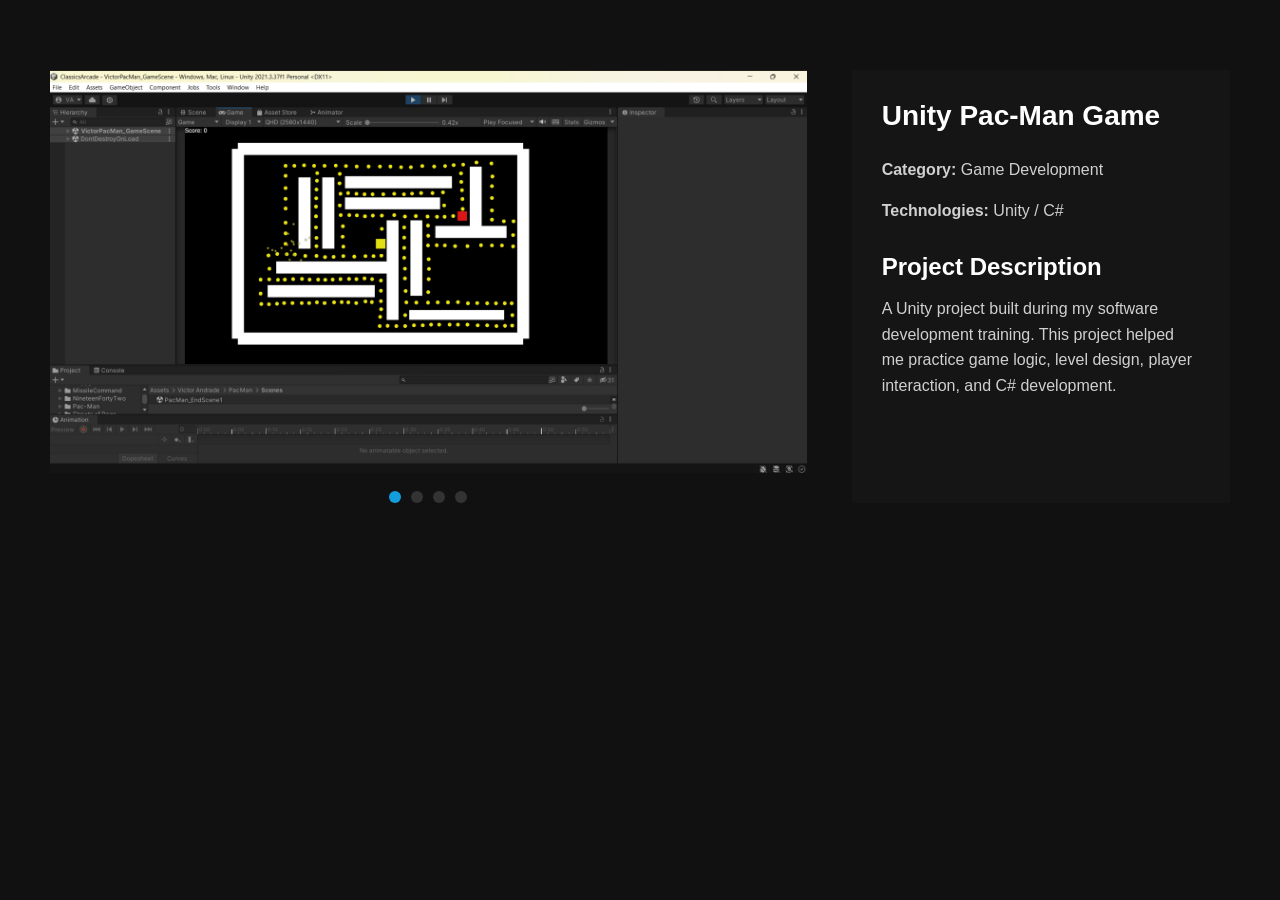
<file: project-details.html>
<!DOCTYPE html>
<html lang="en">

<head>
    <meta charset="UTF-8">
    <meta name="viewport" content="width=device-width, initial-scale=1.0">

    <title>Project Details | Victor Andrade</title>

    <link rel="stylesheet" href="https://cdn.jsdelivr.net/npm/bootstrap-icons@1.11.3/font/bootstrap-icons.min.css">

    <link rel="stylesheet" href="Stylesheets.css">
</head>

<body>

    <main class="project-details-page">

        <section class="project-details">

            <div class="project-gallery">
                <img id="project-slide" src="Images/Pacman.png" alt="Unity Pac-Man project">

                <div class="project-dots">
                    <button class="dot active" data-image="Images/Pacman.png"></button>
                    <button class="dot" data-image="Images/Pacman2.png"></button>
                    <button class="dot" data-image="Images/Pacman3.png"></button>
                    <button class="dot" data-image="Images/Pacman4.png"></button>
                </div>
            </div>

            <div class="project-details-info">
                <h1 id="project-title">Unity Pac-Man Game</h1>

                <p id="project-category"><strong>Category:</strong> Game Development</p>
                <p id="project-technologies"><strong>Technologies:</strong> Unity / C#</p>

                <h2>Project Description</h2>

                <p id="project-description">
                    A Unity project built during my software development training.
                    This project helped me practice game logic, level design,
                    player interaction, and C# development.
                </p>
            </div>

        </section>

    </main>
    <script>
        const params = new URLSearchParams(window.location.search);
        const project = params.get("project");
        const projectTitle = document.getElementById("project-title");
        const projectCategory = document.getElementById("project-category");
        const projectTechnologies = document.getElementById("project-technologies");
        const projectDescription = document.getElementById("project-description");
        const projectSlide = document.getElementById("project-slide");
        const dots = document.querySelectorAll(".project-dots .dot");


        if (project === "unreal-live") {
            projectTitle.textContent = "Unreal Engine Live Project";
            projectCategory.innerHTML = "<strong>Category:</strong> Game Development";
            projectTechnologies.innerHTML = "<strong>Technologies:</strong> Unreal Engine / Blueprints";
            projectDescription.textContent =
                "An Unreal Engine project built during my software development training. This project gave me hands-on experience with level design, gameplay logic, pickups, UI elements, and Blueprint development.";
            const unrealImages = [
                "Images/Sandbox-game.png",
                "Images/Unreal-pro.png",
                "Images/Unreal-proj.png",
                "Images/Unreal-proj-1.png"
            ];
            projectSlide.src = unrealImages[0];

            dots.forEach((dot, index) => {
                dot.dataset.image = unrealImages[index];
            });
        }

        if (project === "planetary-unity") {
            projectCategory.innerHTML = "<strong>Category:</strong> Game Development";
            projectTitle.textContent = "Planetary Unity Project";
            projectTechnologies.innerHTML = "<strong>Technologies:</strong> Unity / C#";
            projectDescription.textContent =
                "A Unity project where I explored planetary environments and practiced C# scripting, game mechanics, and interactive development.";
            const planetaryImages = [
                "Images/Planetary-Unity.png"
            ];
            projectSlide.src = planetaryImages[0];
            document.querySelector(".project-dots").style.display = "none";
        }

        if (project === "cinema-website") {
            projectTitle.textContent = "Cinema Website";
            projectCategory.innerHTML = "<strong>Category:</strong> Web Development";
            projectTechnologies.innerHTML = "<strong>Technologies:</strong> HTML / CSS / JavaScript";
            projectDescription.textContent =
                "A responsive cinema-themed website built with HTML, CSS, and JavaScript. This project helped me practice webpage layout, styling, navigation, and interactive front-end development.";

            const cinemaImages = [
                "Images/Cinemas-site.png"
            ];
            projectSlide.src = cinemaImages[0];
            document.querySelector(".project-dots").style.display = "none";
        }

        if (project === "first-unity-game") {
            projectTitle.textContent = "First Unity Game";
            projectCategory.innerHTML = "<strong>Category:</strong> Game Development";
            projectTechnologies.innerHTML = "<strong>Technologies:</strong> Unity / C#";
            projectDescription.textContent =
                "My first Unity game project, where I practiced building a playable environment, working with game objects, basic mechanics, and C# scripting.";

            const firstUnityImages = [
                "Images/1st game-Unity.png"
            ];

            projectSlide.src = firstUnityImages[0];
            document.querySelector(".project-dots").style.display = "none";
        }

        if (project === "maze-project") {
            projectTitle.textContent = "Maze Project";
            projectCategory.innerHTML = "<strong>Category:</strong> Software Development";
            projectTechnologies.innerHTML = "<strong>Technologies:</strong> Programming";
            projectDescription.textContent =
                "A programming project where I practiced problem-solving, logic, and building a maze-based application.";

            const mazeImages = [
                "Images/maze-proj.png"
            ];

            projectSlide.src = mazeImages[0];
            document.querySelector(".project-dots").style.display = "none";
        }

        dots.forEach((dot) => {
            dot.addEventListener("click", () => {
                projectSlide.src = dot.dataset.image;

                dots.forEach((item) => {
                    item.classList.remove("active");
                });

                dot.classList.add("active");
            });
        });
        let currentSlide = 0;
        if (project !== "planetary-unity" && project !== "cinema-website" && project !== "first-unity-game" && project !== "maze-project") {
            setInterval(() => {
                currentSlide++;

                if (currentSlide >= dots.length) {
                    currentSlide = 0;
                }

                projectSlide.src = dots[currentSlide].dataset.image;

                dots.forEach((dot) => {
                    dot.classList.remove("active");
                });

                dots[currentSlide].classList.add("active");
            }, 3000);
        }
    </script>
</body>

</html>
</file>
<file: Stylesheets.css>
/* =========================
   GLOBAL COLORS
========================= */

:root {
    --sidebar-bg: #040b14;
    --page-bg: #0f0f0f;
    --text-color: #ffffff;
    --muted-text: #a8a9b4;
    --accent-color: #149ddd;
}

/* =========================
   PAGE RESET
========================= */

* {
    margin: 0;
    padding: 0;
    box-sizing: border-box;
}

html {
    scroll-behavior: smooth;
}

body {
    margin: 0;
    background-color: var(--page-bg);
    color: var(--text-color);
    font-family: Arial, Helvetica, sans-serif;
}

/* =========================
   SIDEBAR
========================= */

#sidebar {
    position: fixed;
    top: 0;
    left: 0;
    bottom: 0;

    width: 300px;
    padding: 15px;

    background-color: var(--sidebar-bg);

    display: flex;
    flex-direction: column;
    align-items: center;
}

/* =========================
   PROFILE AREA
========================= */

.profile-image {
    margin-top: 5px;
    margin-bottom: 15px;
}

.profile-image {
    width: 120px;
    height: 120px;
    border-radius: 50%;
    overflow: hidden;
    border: 8px solid #2c323a;
    position: relative;
}

.profile-image img {
    width: 400%;
    height: auto;
    max-width: none;
    position: absolute;
    left: -185%;
    top: -125%;
}

.profile-placeholder {
    width: 120px;
    height: 120px;

    border-radius: 50%;

    display: flex;
    align-items: center;
    justify-content: center;

    background-color: #151f2b;
    border: 8px solid #000000;
    ;

    color: white;
    font-size: 28px;
    font-weight: bold;
}

/* =========================
   NAME
========================= */

.site-name {
    font-size: 24px;
    font-weight: 700;
    margin-bottom: 18px;
    text-align: center;
}

/* =========================
   SOCIAL ICONS
========================= */

.social-links {
    display: flex;
    gap: 8px;
    margin-bottom: 25px;
}

.social-links a {
    width: 40px;
    height: 40px;

    display: flex;
    align-items: center;
    justify-content: center;

    border-radius: 50%;

    background-color: #1f2732;
    color: white;

    font-size: 17px;
    text-decoration: none;

    transition: 0.3s;
}

.social-links a:hover {
    background-color: var(--accent-color);
}

/* =========================
   NAVIGATION
========================= */

.sidebar-nav {
    width: 100%;
}

.sidebar-nav ul {
    list-style: none;
}

.sidebar-nav li {
    width: 100%;
}

.sidebar-nav a {
    display: flex;
    align-items: center;

    width: 100%;

    padding: 15px 10px;

    color: var(--muted-text);
    text-decoration: none;

    font-size: 16px;

    transition: 0.3s;
}

.sidebar-nav a i {
    font-size: 20px;
    margin-right: 12px;
}

.sidebar-nav a:hover,
.sidebar-nav a.active {
    color: white;
}

.sidebar-nav a:hover i,
.sidebar-nav a.active i {
    color: var(--accent-color);
}

/* home */

main {
    margin-left: 300px;
}

.hero {
    position: relative;
    width: 100%;
    min-height: 100vh;
    display: flex;
    align-items: center;
    background-color: #0f0f0f;
    background-image: url("Images/Portfoliopro.png");
    background-repeat: no-repeat;
    background-size: auto 125%;
    background-position: center;
    overflow: hidden;
}

.hero::before {
    content: "";
    position: absolute;
    inset: 0;
    background-image: url("Images/Portfoliopro.png");
    background-size: cover;
    background-position: center;
    filter: blur(20px) brightness(0.35);
    transform: scale(1.08);
    z-index: 0;
}

.hero::after {
    content: "";
    position: absolute;
    inset: 0;
    background-image: url("Images/Portfoliopro.png");
    background-repeat: no-repeat;
    background-size: auto 125%;
    background-position: center;
    z-index: 1;
    pointer-events: none;
}

.hero-content {
    position: relative;
    z-index: 2;
    padding-left: 70px;
    transform: translateY(-235px);
}

.hero-content h1 {
    font-size: 64px;
    font-weight: 700;
    color: #ffffff;
    margin-bottom: 10px;
}

.hero-content p {
    font-size: 26px;
    color: #ffffff;
}

/* about */

.about {
    padding: 60px 40px;
    background-color: #111111;
    color: #ffffff;
}

.section-heading {
    margin-bottom: 40px;
}

.section-heading h2 {
    font-size: 32px;
    margin-bottom: 12px;
}

.heading-line {
    width: 50px;
    height: 3px;
    background-color: var(--accent-color);
    margin-bottom: 18px;
}

.section-heading p {
    max-width: 900px;
    color: #d0d0d0;
    line-height: 1.6;
}

.about-content {
    display: grid;
    grid-template-columns: 320px 1fr;
    gap: 40px;
    align-items: start;
}

.about-placeholder {
    width: 100%;
    min-height: 360px;
    background-color: #1b1b1b;
    border: 1px solid #2a2a2a;

    display: flex;
    align-items: center;
    justify-content: center;

    color: #8f8f8f;
    font-size: 16px;
}

.about-image img {
    width: 320px;
    height: 360px;
    object-fit: cover;
    display: block;
}

.about-info h2 {
    font-size: 28px;
    margin-bottom: 15px;
}

.about-info>p {
    color: #d0d0d0;
    line-height: 1.6;
    margin-bottom: 25px;
}

.about-details {
    display: grid;
    grid-template-columns: 1fr 1fr;
    gap: 30px;
}

.about-details p {
    margin-bottom: 18px;
    color: #d0d0d0;
}

.about-details strong {
    color: #ffffff;
}

/* skills */

.skills {
    padding: 60px 40px;
    background-color: #1a1f23;
    color: #ffffff;
}

.skills-grid {
    display: grid;
    grid-template-columns: repeat(2, 1fr);
    gap: 18px 30px;
    margin-top: 30px;
}

.skill-item {
    display: flex;
    align-items: center;
    gap: 14px;
    padding: 16px 18px;
    background-color: #111111;
    border: 1px solid #2a2a2a;
}

.skill-item i {
    font-size: 24px;
    color: var(--accent-color);
}

.skill-item span {
    font-size: 17px;
    font-weight: 600;
}

/* resume */

.resume {
    padding: 60px 40px;
    background-color: #111111;
    color: #ffffff;
}

.resume-grid {
    display: grid;
    grid-template-columns: repeat(2, 1fr);
    gap: 50px;
    margin-top: 35px;
}

.resume-column h3 {
    font-size: 24px;
    margin-bottom: 25px;
}

.resume-item {
    position: relative;
    padding: 0 0 30px 25px;
    border-left: 2px solid var(--accent-color);
}

.resume-item::before {
    content: "";
    position: absolute;
    width: 12px;
    height: 12px;
    left: -7px;
    top: 4px;
    border: 2px solid var(--accent-color);
    border-radius: 50%;
    background-color: #111111;
}

.resume-item h4 {
    font-size: 18px;
    margin-bottom: 8px;
}

.resume-item span {
    display: inline-block;
    color: var(--muted-text);
    margin-bottom: 12px;
}

.resume-item p {
    line-height: 1.6;
    color: #dddddd;
}

/* portfolio */

.portfolio {
    padding: 60px 40px;
    background-color: #1a1f23;
    color: #ffffff;
}

.portfolio-item img {
    width: 100%;
    height: 260px;
    object-fit: cover;
    display: block;
}

.portfolio-filters {
    display: flex;
    justify-content: center;
    gap: 20px;
    margin: 30px 0;
    flex-wrap: wrap;
}

.portfolio-filters button {
    background: none;
    border: none;
    color: #ffffff;
    font-size: 14px;
    cursor: pointer;
}

.portfolio-filters button:hover,
.portfolio-filters button.active {
    color: var(--accent-color);
}

.portfolio-grid {
    display: grid;
    grid-template-columns: repeat(3, 1fr);
    gap: 24px;
}

.portfolio-item {
    position: relative;
    overflow: hidden;
    background-color: #111111;
    border: 1px solid #2a2a2a;
}

.portfolio-item img {
    width: 100%;
    display: block;
    transition: 0.3s ease;
}

.portfolio-item:hover img {
    transform: scale(1.05);
    opacity: 0.35;
}

.portfolio-info {
    position: absolute;
    inset: 0;
    padding: 15px;
    opacity: 0;
    transition: 0.3s ease;
}

.portfolio-item:hover .portfolio-info {
    opacity: 1;
}

.project-label {
    position: absolute;
    top: 15px;
    left: 15px;
    display: inline-block;
    padding: 5px 10px;
    background-color: var(--accent-color);
    color: #ffffff;
    font-size: 14px;
    z-index: 2;
}

.portfolio-actions {
    position: absolute;
    top: 50%;
    left: 50%;
    display: flex;
    gap: 12px;
    transform: translate(-50%, -50%);
}

.portfolio-actions button,
.portfolio-actions a {
    background: none;
    border: none;
    color: #ffffff;
    font-size: 28px;
    cursor: pointer;
    text-decoration: none;
}

.portfolio-actions button:hover,
.portfolio-actions a:hover {
    color: var(--accent-color);
}

.project-text {
    position: absolute;
    left: 15px;
    right: 15px;
    bottom: 15px;
}

.project-text h3 {
    margin-bottom: 5px;
}

.project-text p {
    color: #dddddd;
}

.project-placeholder {
    min-height: 260px;
    display: flex;
    align-items: center;
    justify-content: center;
    padding: 20px;
    background-color: #151515;
    color: #8f8f8f;
    text-align: center;
    transition: 0.3s;
}

.portfolio-info {
    position: absolute;
    inset: 0;
    display: flex;
    flex-direction: column;
    justify-content: flex-end;
    padding: 20px;
    background-color: rgba(0, 0, 0, 0.7);
    opacity: 0;
    transition: 0.3s;
}

.portfolio-info h3 {
    margin-bottom: 6px;
}

.portfolio-info p {
    color: #d0d0d0;
}

.portfolio-item:hover .portfolio-info {
    opacity: 1;
}

.portfolio-item:hover .project-placeholder {
    transform: scale(1.05);
}

/* contact */

.contact {
    padding: 60px 40px;
    background-color: #111111;
    color: #ffffff;
}

.contact-grid {
    display: grid;
    grid-template-columns: 1fr 1.4fr;
    gap: 40px;
    margin-top: 35px;
}

.contact-info {
    display: flex;
    flex-direction: column;
    gap: 12px;
}

.contact-item {
    display: flex;
    gap: 15px;
    align-items: flex-start;
}

.contact-item i {
    width: 44px;
    height: 44px;
    display: flex;
    align-items: center;
    justify-content: center;
    border-radius: 50%;
    background-color: #16202a;
    color: var(--accent-color);
    font-size: 20px;
}

.contact-item h3 {
    margin-bottom: 5px;
    font-size: 18px;
}

.contact-item p {
    color: #cfcfcf;
}

.contact-form {
    display: flex;
    flex-direction: column;
    gap: 20px;
    margin-top: 30px;
}

.form-row {
    display: grid;
    grid-template-columns: 1fr 1fr;
    gap: 20px;
}

.contact-form label {
    display: block;
    margin-bottom: 8px;
}

.contact-form input,
.contact-form textarea {
    width: 100%;
    padding: 12px;
    background-color: #151515;
    color: #ffffff;
    border: 1px solid #333333;
}

.contact-form input:focus,
.contact-form textarea:focus {
    outline: none;
    border-color: var(--accent-color);
}

.contact-form button {
    align-self: flex-start;
    padding: 12px 28px;
    border: none;
    border-radius: 30px;
    background-color: var(--accent-color);
    color: #ffffff;
    cursor: pointer;
}

.contact-form button:hover {
    opacity: 0.85;
}

/* footer */

.footer {
    margin-left: 300px;
    padding: 25px;
    text-align: center;
    background-color: #040b14;
    color: #a8a9b4;
    font-size: 14px;
}

/* mobile */

@media (max-width: 900px) {

    #sidebar {
        position: relative;
        width: 100%;
        min-height: auto;
    }

    main {
        margin-left: 0;
    }

    .footer {
        margin-left: 0;
    }

    .hero-content {
        padding: 40px;
    }

    .hero-content h1 {
        font-size: 46px;
    }

    .about-content {
        grid-template-columns: 1fr;
    }

    .about-image img {
        width: 100%;
        max-width: 400px;
        height: 400px;
        object-fit: cover;
        display: block;
    }

    .about-details {
        grid-template-columns: 1fr;
    }

    .skills-grid {
        grid-template-columns: 1fr;
    }

    .resume-grid {
        grid-template-columns: 1fr;
    }

    .portfolio-grid {
        grid-template-columns: repeat(2, 1fr);
    }

    .contact-grid {
        grid-template-columns: 1fr;
    }
}

@media (max-width: 600px) {

    .hero-content {
        padding: 25px;
    }

    .hero-content h1 {
        font-size: 38px;
    }

    .hero-content p {
        font-size: 20px;
    }

    .about,
    .skills,
    .resume,
    .portfolio,
    .contact {
        padding: 45px 25px;
    }

    .portfolio-grid {
        grid-template-columns: 1fr;
    }

    .form-row {
        grid-template-columns: 1fr;
    }
}

/* Project image preview */

.lightbox {
    position: fixed;
    inset: 0;
    background: rgba(0, 0, 0, 0.9);
    display: none;
    align-items: center;
    justify-content: center;
    z-index: 9999;
    padding: 40px;
}

.lightbox.active {
    display: flex;
}

.lightbox-content {
    max-width: 1000px;
    width: 90%;
    text-align: center;
}

.lightbox-content img {
    max-width: 100%;
    max-height: 80vh;
    object-fit: contain;
    display: block;
    margin: 0 auto;
}

.lightbox-content p {
    color: #ffffff;
    font-size: 18px;
    margin-top: 15px;
}

.lightbox-close {
    position: absolute;
    top: 25px;
    right: 30px;
    background: none;
    border: none;
    color: #ffffff;
    font-size: 30px;
    cursor: pointer;
}

/* project details */

.project-details-page {
    margin-left: 0;
    min-height: 100vh;
    padding: 70px 50px;
    background-color: #111111;
    color: #ffffff;
}

.project-details {
    display: grid;
    grid-template-columns: 2fr 1fr;
    gap: 45px;
    max-width: 1400px;
    margin: 0 auto;
}

.project-gallery img {
    width: 100%;
    display: block;
    object-fit: contain;
}

.project-details-info {
    background-color: #151515;
    padding: 30px;
}

.project-details-info h1 {
    font-size: 28px;
    margin-bottom: 25px;
}

.project-details-info p {
    line-height: 1.6;
    margin-bottom: 15px;
    color: #d0d0d0;
}

.project-details-info h2 {
    font-size: 24px;
    margin-top: 30px;
    margin-bottom: 15px;
}

.project-dots {
    display: flex;
    justify-content: center;
    gap: 10px;
    margin-top: 18px;
}

.project-dots .dot {
    width: 12px;
    height: 12px;
    border: none;
    border-radius: 50%;
    background-color: #333333;
    cursor: pointer;
    padding: 0;
}

.project-dots .dot.active {
    background-color: var(--accent-color);
}

/* Scroll Reveal Animation */
.reveal {
    opacity: 0;
    transform: translateY(40px);
    transition: opacity 0.7s ease, transform 0.7s ease;
}

.reveal.active {
    opacity: 1;
    transform: translateY(0);
}
</file>
